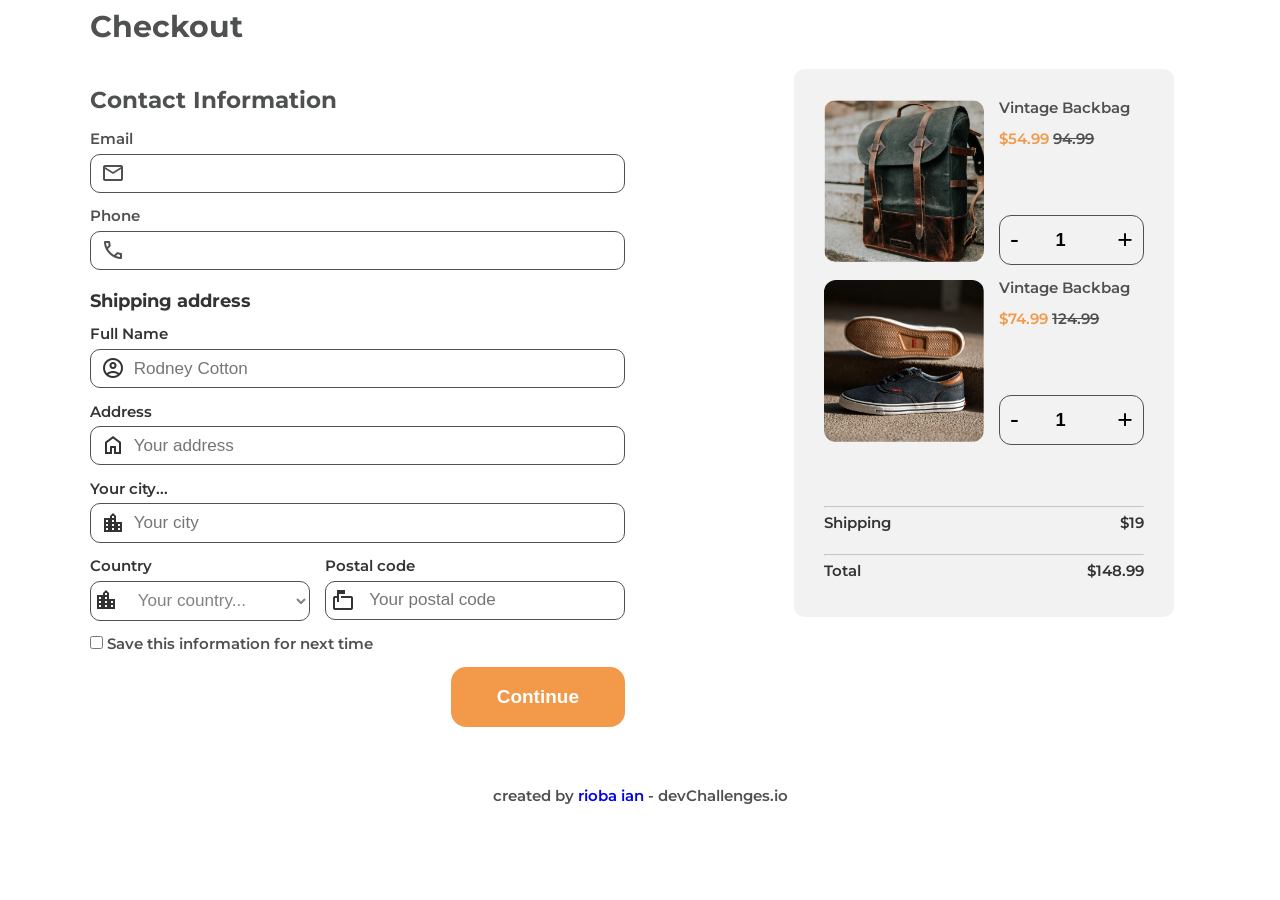
<file: index.html>
<!DOCTYPE html>
<html lang="en">

  <head>
    <meta charset="utf-8" />
    <meta name="viewport" content="width=device-width, initial-scale=1,
  maximum-scale=5" />

    <link rel="icon" href="devchallenges.png" />

    <link rel="shortcut icon" type="image/x-icon" href="https://devchallenges.io/" />

    <link rel="preconnect" href="https://fonts.googleapis.com">
    <link rel="preconnect" href="https://fonts.gstatic.com" crossorigin>
    <link href="https://fonts.googleapis.com/css2?family=Montserrat:wght@400;600&display=swap" rel="stylesheet">
    <!-- icons material -->
    <link rel="stylesheet"
      href="https://fonts.googleapis.com/css2?family=Material+Symbols+Outlined:opsz,wght,FILL,GRAD@48,400,1,0" />
    <link rel="stylesheet" href="style.css">
    <title>Devchallenges</title>
  </head>

  <body>

    <header class="container">
      <h1>Checkout</h1>
    </header>

    <main class="container">

      <form action=".">
        <section class="products">

          <div class="bag">
            <picture>
              <img src="./photo1.png" alt="bag back being shopped in a store.">
            </picture>

            <div class="bag-content col">
              <p>Vintage Backbag</p>
              <p class="price">$54.99 <span>94.99</span> </p>
              <div class="amount-input">
                <button>-</button>
                <input type="number" min="0" max="100" value="1" name="bagback" id="bagback">
                <button>+</button>
              </div>
            </div>

          </div>

          <div class="shoes">
            <picture>
              <img src="./photo2.png" alt="men's shoes on display for selling in store">
            </picture>

            <div class="shoes-content col">
              <p>Vintage Backbag</p>
              <p class="price">$74.99 <span>124.99</span> </p>
              <div class="amount-input">
                <button class="step-down">-</button>
                <input type="number" min="0" value="1" max="100" name="shoes" id="shoes">
                <button class="step-up">+</button>
              </div>
            </div>

          </div>

          <div class="details">
            <hr>
            <div class="shipping row">
              <p>Shipping</p>
              <p>$19</p>
            </div>
            <hr>
            <div class="total row">
              <p>Total</p>
              <p>$148.99</p>
            </div>
          </div>
        </section>

        <article>

          <section class="contact">
            <h2>Contact Information</h2>
            <div class="input-container">

              <label for="email">Email</label>
              <input type="email" name="email" id="email" required>
              <span class="material-symbols-outlined">
                mail
              </span>
            </div>


            <div class="input-container">

              <label for="phone">Phone</label>
              <input type="tel" name="phone" id="phone">
              <span class="material-symbols-outlined">
                call
              </span>
            </div>
          </section>

          <section class="shipping">
            <h3>Shipping address</h3>
            <div class="input-container">

              <label for="name">Full Name</label>
              <input type="text" name="name" placeholder="Rodney Cotton" id="name">
              <span class="material-symbols-outlined">
                account_circle
              </span>
            </div>

            <div class="input-container">

              <label for="address">Address</label>
              <input type="text" name="address" placeholder="Your address" id="address">
              <span class="material-symbols-outlined">
                home
              </span>
            </div>

            <div class="input-container">

              <label for="city">Your city...</label>
              <input type="text" name="city" id="city" placeholder="Your city">
              <span class="material-symbols-outlined">
                location_city
              </span>
            </div>

            <div class="country-group">

              <div class="select-container">

                <label for="country">Country</label>
                <select name="country" id="country" aria-placeholder="Your Country">
                  <option>Your country...</option>
                  <option value="KE">Kenya</option>
                  <option value="TZ">Tanzania</option>
                  <option value="US">USA</option>
                </select>
                <span class="material-symbols-outlined">
                  location_city
                </span>
              </div>


              <div class="input-container">

                <label for="postal">Postal code</label>
                <input type="text" name="postal" placeholder="Your postal code" id="postal">
                <span class="material-symbols-outlined">
                  markunread_mailbox
                </span>
              </div>
            </div>





          </section>

          <section class="save-info">
            <input type="checkbox" name="save-info" id="save-info">
            <label for="save-info">Save this information for next time</label>

          </section>
          <section class="continue">
            <button type="submit">Continue</button>
          </section>

        </article>


      </form>
    </main>

    <footer class="container">
      <p>created by <a href="https://www.github.com/Rioba-Ian">rioba ian</a> - devChallenges.io</p>
    </footer>


    <script src="./app.js"></script>
  </body>

</html>
</file>
<file: style.css>
*,
*::after,
*::before {
    box-sizing: border-box;
    margin: 0;
}

:root {
    /* primary */
    --dark-grey: #4e5150;
    --orange: #f2994a;

    --light-gray: #f2f2f2;
}

html {
    height: 100%;
    font-size: 0.95rem;
    line-height: 16px;
}

img {
    max-width: 100%;
}

a {
    text-decoration: none;
}

input {
    width: 100%;
    border: none;
}

select {
    width: 100%;
    border: none;
    border: 1px solid black;
}

select:focus:hover,
input:focus:hover {
    border: 1px solid var(--orange);
    box-shadow: 0px 0px 5px var(--orange);
}



.row {
    display: flex;
    justify-content: space-between;
}

.col {
    display: flex;
    flex-direction: column;
    justify-content: flex-start;
}





body {
    height: 100%;
    font-family: 'Montserrat', sans-serif;
    color: var(--dark-grey);
    font-weight: 600;
}

.container {
    width: min(90%, 1100px);
    margin: 0 auto;
}

header {
    padding: 1.25em 0;
}

main {
    padding: 1em 0 3em 0;
}

.products {
    background-color: var(--light-gray);
    border-radius: 10px;
    max-width: 380px;

    padding: 2em;
}

.bag,
.shoes {
    display: grid;
    grid-template-columns: 1fr 50%;
}

.bag-content,
.shoes-content {
    margin-left: 1em;
}

picture>img {
    border-radius: 12px;
}

.bag {
    margin-bottom: 1em;
}

.shoes {
    margin: 1em 0 4em 0;
}

.bag-content>p:nth-child(2),
.shoes-content>p:nth-child(2) {
    flex-grow: 1;
}

.bag-content>.amount-input>input,
.shoes-content>.amount-input>input {
    background-color: transparent;
    max-width: 80%;
    padding: .5em 0;
    border-radius: 1rem;

    font-size: 1.2rem;
    text-align: center;
    font-weight: 600;

    appearance: textfield;
}

.bag-content p+p,
.shoes-content p+p {
    margin-top: 1em;
    color: #f2994a;
}

.bag-content span,
.shoes-content span {
    color: var(--dark-grey);
    text-decoration: line-through;
}

.shipping,
.total {
    margin: 0.5em 0;
    color: #333;
}

hr {
    background: var(--dark-grey);
    opacity: 0.5;
}


/* contact forms */

.contact {
    margin: 1.5em 0;
}

.contact>*,
.shipping>* {
    margin-bottom: 1em;
}

.input-container input {
    border: 1px solid var(--dark-grey);
    padding: 0.5em 0.5em 0.5em 2.5em;
    border-radius: 10px;
    color: #828282;
    font-size: 1.125rem;
    margin-top: 0.4em;
}

select {
    border: 1px solid var(--dark-grey);
    padding: 0.5em 0.5em 0.5em 2.5em;
    border-radius: 10px;
    background: transparent;
    color: #828282;
    font-size: 1.125rem;
    margin-top: 0.4em;
}



.input-container {
    position: relative;
}

.select-container {
    position: relative;
}

.input-container span,
.select-container span {
    position: absolute;
    left: 2%;
    top: 48.33%;
}

.country-group {
    display: flex;

    justify-content: space-around;
}

.country-group>.select-container {
    flex-shrink: 2;

}

.country-group>.input-container {
    flex-shrink: 3;
    margin-left: 1rem;
}

.save-info {
    margin: 1em 0;
}

input[type=checkbox] {
    width: auto;
}

.continue {
    text-align: right;
    margin: 1em 0;
}

.continue button {
    padding: 1em 2.4em;
    background-color: var(--orange);
    border: none;
    border-radius: 1rem;
    color: #fff;
    font-weight: 600;
    font-size: 1.25rem;

    cursor: pointer;
}

footer {
    text-align: center;
}

@media (min-width:800px) {
    main>form {
        display: grid;
        grid-template-areas:
            "contact card";
        grid-template-columns: 3fr 10% 2fr;
        align-items: start;
        grid-template-rows: 1fr;
    }

    .products {
        grid-area: card;
        grid-column: 3/4;

    }

    article {
        grid-column: 1/2;
        grid-area: contact;

        padding-right: 10%;
    }


}

.amount-input {
    display: flex;
    align-items: center;
    border: 1px solid #4e5150;
    border-radius: 12px;
    padding: 0.25em;
}

.amount-input button {
    background: transparent;
    border: none;
    width: inherit;
    font-size: 1.75rem;
    cursor: pointer;
}


.amount-input>input[type=number]:focus,
.amount-input>input[type=number]:hover,
.amount-input>input[type=number]:focus:hover {
    outline: 0;
}

@media (prefers-color-scheme: dark) {}
</file>
